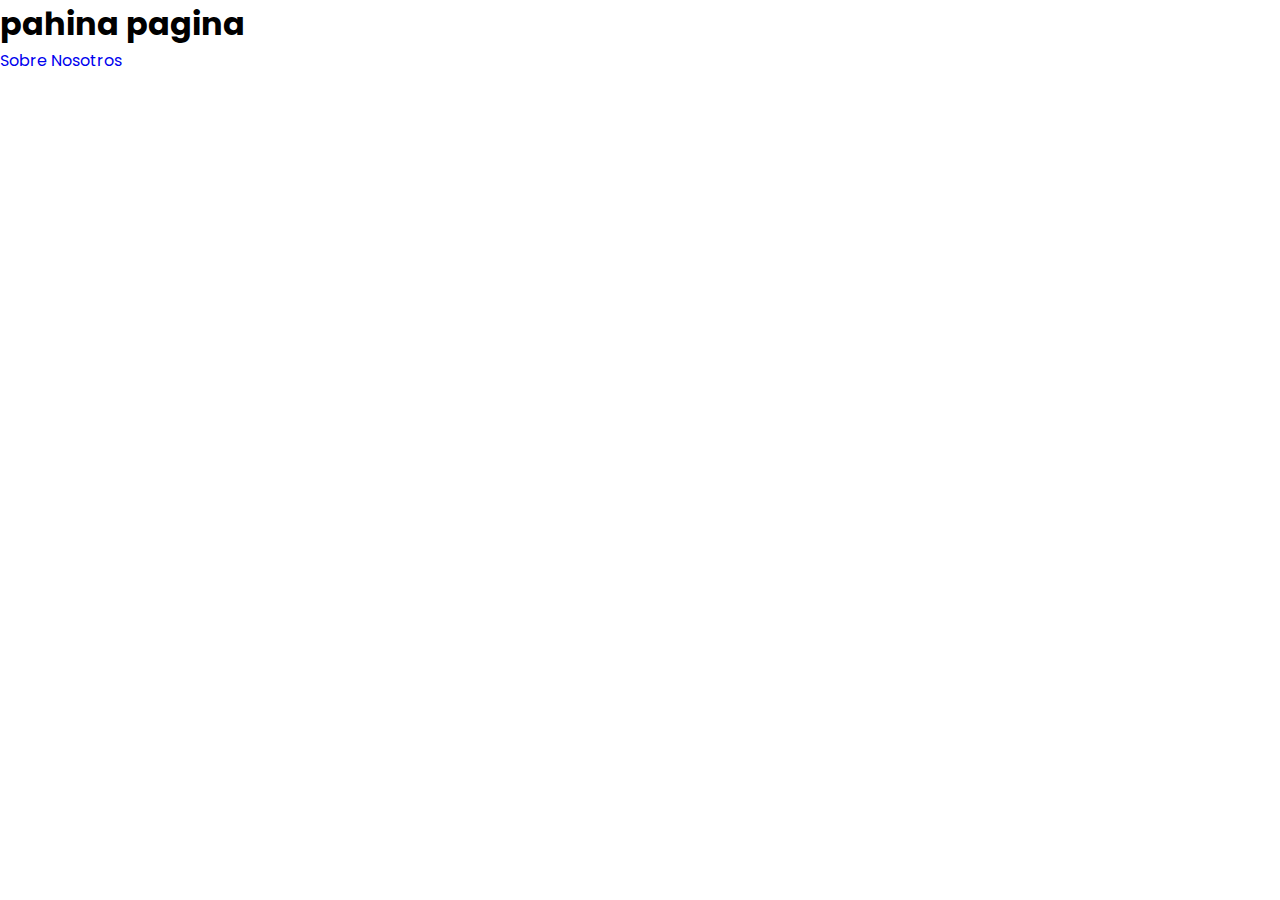
<file: index.html>
<!DOCTYPE html>
<html lang="en">
<head>
    <meta charset="UTF-8">
    <meta name="viewport" content="width=device-width, initial-scale=1.0">
    <link rel="stylesheet" href="style.css">
    <title>Ser instructor</title>
</head>
<body>
   <!--Inicio del header-->

<h1>pahina pagina</h1>
<li><a href="nosotros.html">Sobre Nosotros</a></li>
    <!--Fin del header-->
</body>
</html>
</file>
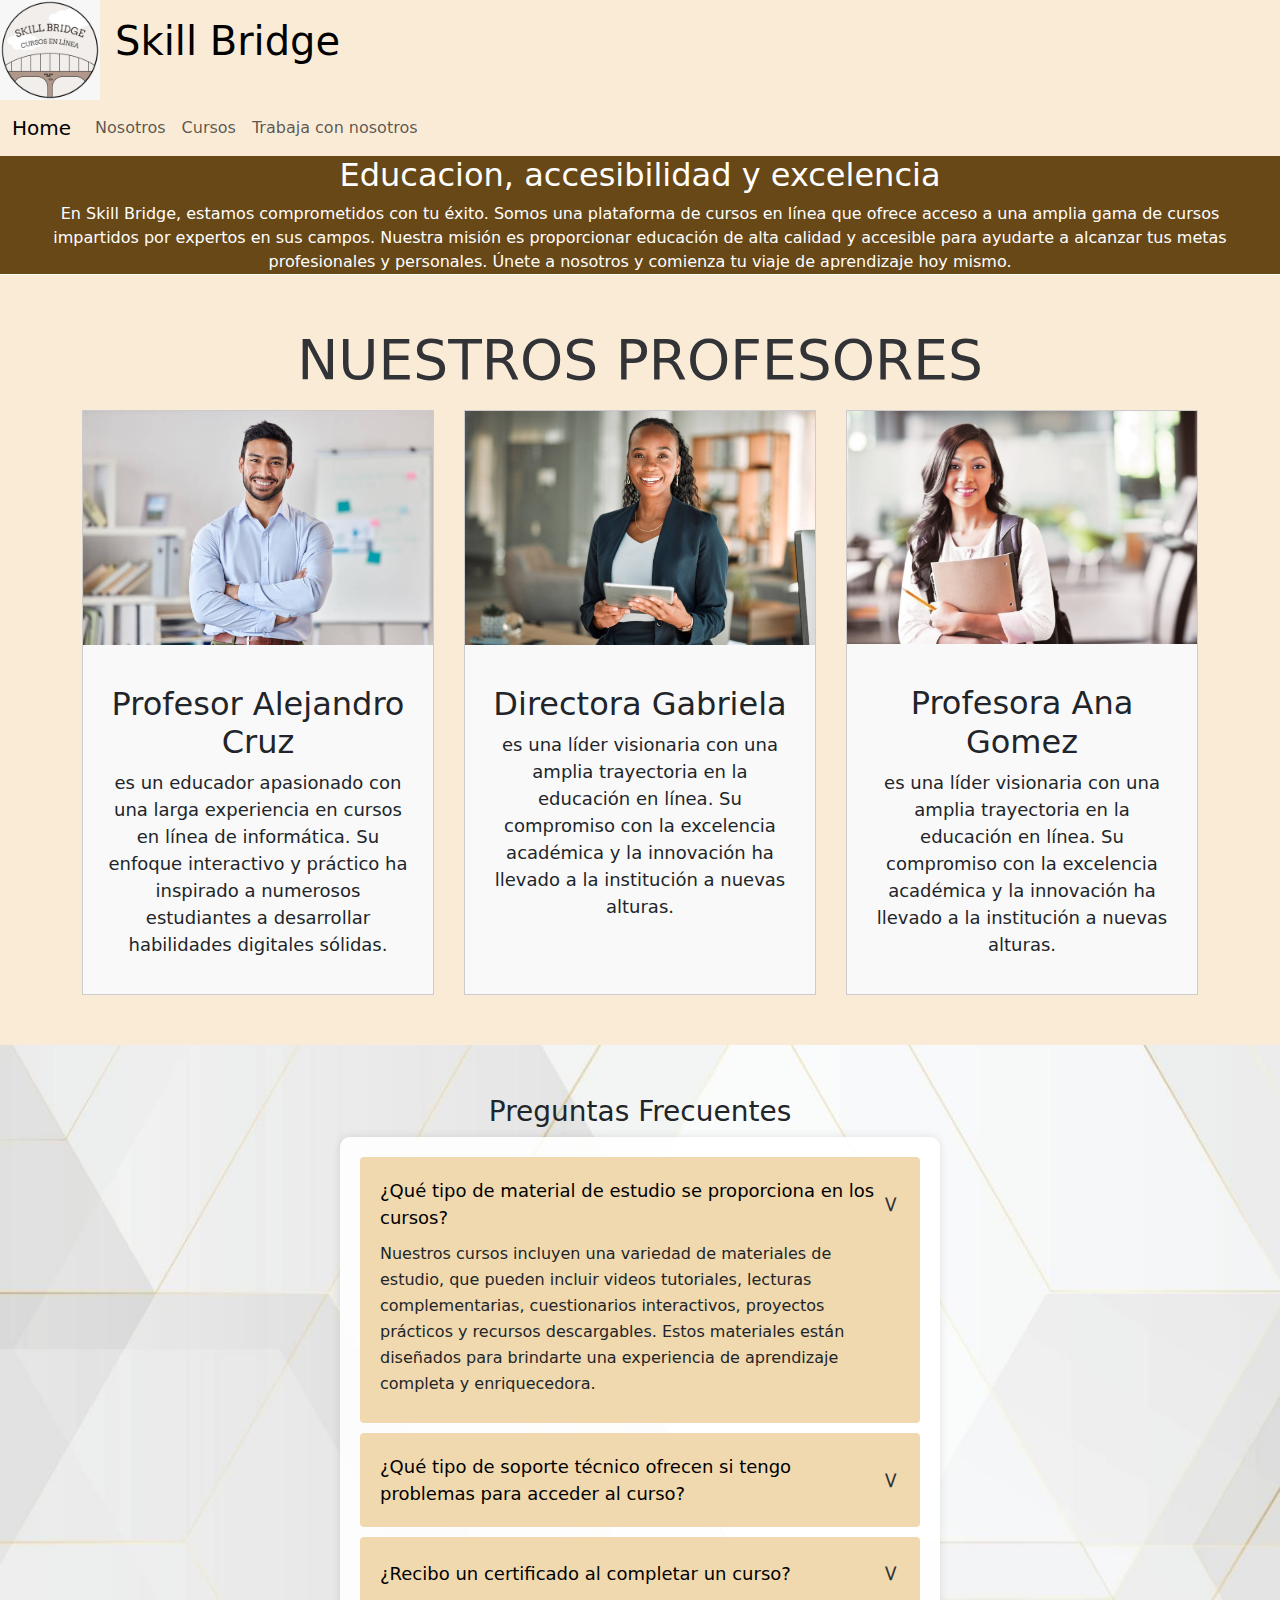
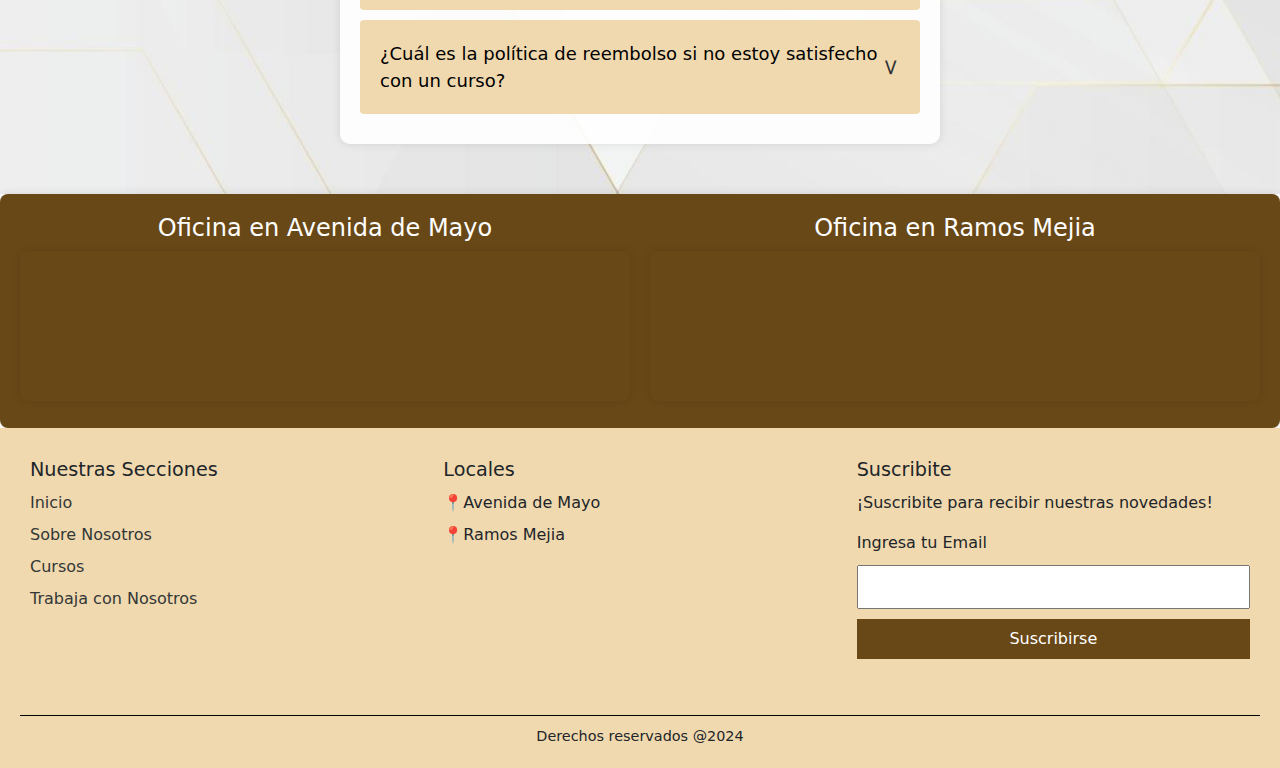
<file: nosotros.html>
<!DOCTYPE html>
<html lang="en">
<head>
    <meta charset="UTF-8">
    <meta name="viewport" content="width=device-width, initial-scale=1.0">
    <title>Document</title>
    <link rel="stylesheet" href="style.css">
    <link href="https://cdn.jsdelivr.net/npm/bootstrap@5.3.3/dist/css/bootstrap.min.css" rel="stylesheet" integrity="sha384-QWTKZyjpPEjISv5WaRU9OFeRpok6YctnYmDr5pNlyT2bRjXh0JMhjY6hW+ALEwIH" crossorigin="anonymous">
    <script src="https://cdn.jsdelivr.net/npm/@popperjs/core@2.11.8/dist/umd/popper.min.js" integrity="sha384-I7E8VVD/ismYTF4hNIPjVp/Zjvgyol6VFvRkX/vR+Vc4jQkC+hVqc2pM8ODewa9r" crossorigin="anonymous"></script>
    <script src="https://cdn.jsdelivr.net/npm/bootstrap@5.3.3/dist/js/bootstrap.min.js" integrity="sha384-0pUGZvbkm6XF6gxjEnlmuGrJXVbNuzT9qBBavbLwCsOGabYfZo0T0to5eqruptLy" crossorigin="anonymous"></script>
    <link rel="stylesheet" href="https://cdnjs.cloudflare.com/ajax/libs/font-awesome/6.5.1/css/all.min.css" integrity="sha512-DTOQO9RWCH3ppGqcWaEA1BIZOC6xxalwEsw9c2QQeAIftl+Vegovlnee1c9QX4TctnWMn13TZye+giMm8e2LwA==" crossorigin="anonymous" referrerpolicy="no-referrer" />
</head>
</head>
<body>
   
    <header>
        <div class="logo-titulo">
            <img src="img/logoRedondo.png" alt="Logo de la empresa">
            <h1 class="titulo">Skill Bridge</h1>
        </div>
        <nav class="navbar navbar-expand-lg navbar-custom">
            <div class="container-fluid">
                <a class="navbar-brand" href="#">Home</a>
                <button class="navbar-toggler" type="button" data-bs-toggle="collapse" data-bs-target="#navbarNavDropdown" aria-controls="navbarNavDropdown" aria-expanded="false" aria-label="Toggle navigation">
                    <span class="navbar-toggler-icon"></span>
                </button>
                <div class="collapse navbar-collapse" id="navbarNavDropdown">
                    <ul class="navbar-nav">
                        <li class="nav-item">
                            <a class="nav-link" href="nosotros.html">Nosotros</a>
                        </li>
                        <li class="nav-item">
                            <a class="nav-link" href="#">Cursos</a>
                        </li>
                        <li class="nav-item">
                            <a class="nav-link" href="#">Trabaja con nosotros</a>
                        </li>
                    </ul>
                </div>
            </div>
        </nav>
    </header>

        <div class="header-content">
            <h2>Educacion, accesibilidad y excelencia</h2>
            <p>En Skill Bridge, estamos comprometidos con tu éxito. Somos una plataforma de cursos en línea que ofrece acceso a
                una amplia gama de cursos impartidos por expertos en sus campos. Nuestra misión es proporcionar educación de alta calidad y
                accesible para ayudarte a alcanzar tus metas profesionales y personales. Únete a nosotros y comienza tu viaje de aprendizaje hoy mismo.</p>
        </div>

    </header>

    <section class="docentes">
        <div class="nuestrosDocentes-content container">
            <h2>Nuestros profesores</h2>
            <div class="docente-container">
                <div class="docente">
                    <img src="img/docente1.jpg" alt="">
                    <div class="docente-info">
                        <h3>Profesor Alejandro Cruz</h3>
                        <p> es un educador apasionado con una larga experiencia en cursos en línea de informática.
                             Su enfoque interactivo y práctico ha inspirado a numerosos estudiantes a desarrollar
                              habilidades digitales sólidas.</p>
                    </div>
                </div>
            
                <div class="docente">
                    <img src="img/docente2.jpg" alt="">
                    <div class="docente-info">
                        <h3>Directora Gabriela</h3>
                        <p>es una líder visionaria con una amplia trayectoria en la educación en línea. 
                            Su compromiso con la excelencia académica y la innovación ha llevado a la 
                            institución a nuevas alturas.</p>
                    </div>
                </div>
            
                <div class="docente">
                    <img src="img/docente3.jpg" alt="">
                    <div class="docente-info">
                        <h3>Profesora Ana Gomez</h3>
                        <p>es una líder visionaria con una amplia trayectoria en la educación en línea. 
                            Su compromiso con la excelencia académica y la innovación ha llevado a la institución a nuevas alturas.</p>
                    </div>
                </div>
            </div>
        </div>
    </section>

    <div class="preguntas-container">
        <h3>Preguntas Frecuentes</h3>
        <ul class="PreguntasAcordeon">
            <li>
                <label for="primera"> ¿Qué tipo de material de estudio se proporciona en los cursos? <span>&#x3e;</span></label>
                <input type="radio" name="Acordeon" id="primera" checked>
                <div class="content">
                    <p>Nuestros cursos incluyen una variedad de materiales de estudio, que pueden incluir videos tutoriales,
                    lecturas complementarias, cuestionarios interactivos, proyectos prácticos y recursos descargables.
                    Estos materiales están diseñados para brindarte una experiencia de aprendizaje completa y enriquecedora.</p>
                </div>
            </li>

            <li>
                <label for="segunda">  ¿Qué tipo de soporte técnico ofrecen si tengo problemas para acceder al curso? <span>&#x3e;</span></label>
                <input type="radio" name="Acordeon" id="segunda">
                <div class="content">
                    <p>Contamos con un equipo de soporte técnico dedicado que está disponible para ayudarte con cualquier 
                        problema que puedas enfrentar al acceder al curso. Puedes ponerte en contacto con nuestro equipo 
                        de soporte enviando un correo electrónico a support@ejemplo.com y te responderemos lo antes posible 
                        para resolver cualquier inconveniente que puedas tener.</p>
                </div>
            </li>

            <li>
                <label for="tercera"> ¿Recibo un certificado al completar un curso?<span>&#x3e;</span></label>
                <input type="radio" name="Acordeon" id="tercera">
                <div class="content">
                    <p> Sí, al completar exitosamente un curso, recibirás un certificado de finalización
                         que puedes descargar e imprimir. Este certificado te ayudará a demostrar tus habilidades 
                         y conocimientos adquiridos durante el curso.</p>
                </div>
            </li>

            <li>
                <label for="cuarta">  ¿Cuál es la política de reembolso si no estoy satisfecho con un curso?<span>&#x3e;</span></label>
                <input type="radio" name="Acordeon" id="cuarta">
                <div class="content">
                    <p>  Entendemos que puede haber ocasiones en las que un curso no cumpla con tus expectativas. 
                        Por lo tanto, ofrecemos una política de reembolso completo dentro de los primeros 30 días
                         posteriores a la compra del curso, si no estás satisfecho por cualquier motivo. 
                         Simplemente contáctanos dentro de este período y te ayudaremos a procesar tu reembolso.</p>
                </div>
            </li>
        </ul>
    </div>

    <div class="map-container">
        <div class="map-wrapper">
            <h4>Oficina en Avenida de Mayo</h4>
            <iframe src="https://www.google.com/maps/embed?pb=!1m18!1m12!1m3!1d3283.806789282526!2d-58.381093!3d-34.609046899999996!2m3!1f0!2f0!3f0!3m2!1i1024!2i768!4f13.1!3m3!1m2!1s0x95bccad0457fa6a3%3A0x30fde298fbcd7cf!2sAv.%20de%20Mayo%2C%20Cdad.%20Aut%C3%B3noma%20de%20Buenos%20Aires!5e0!3m2!1ses-419!2sar!4v1716126914440!5m2!1ses-419!2sar" width="400" height="300" style="border:0;" allowfullscreen="" loading="lazy" referrerpolicy="no-referrer-when-downgrade"></iframe>
        </div>
        <div class="map-wrapper">
            <h4>Oficina en Ramos Mejia</h4>
            <iframe src="https://www.google.com/maps/embed?pb=!1m18!1m12!1m3!1d3281.9386182112694!2d-58.55052722417047!3d-34.656253072935435!2m3!1f0!2f0!3f0!3m2!1i1024!2i768!4f13.1!3m3!1m2!1s0x95bcc8eebd2bcf07%3A0x712c7591d6c812e4!2sAv.%20Gral.%20San%20Mart%C3%ADn%2C%20Ramos%20Mej%C3%ADa%2C%20Provincia%20de%20Buenos%20Aires!5e0!3m2!1ses-419!2sar!4v1716130527221!5m2!1ses-419!2sar" width="600" height="450" style="border:0;" allowfullscreen="" loading="lazy" referrerpolicy="no-referrer-when-downgrade"></iframe>
        </div>
    </div>
    

   <footer>
    <div class="footer-container">
        <div class="footer-column">
            <h3>Nuestras Secciones</h3>
            <ul>
                <li><a href="#">Inicio</a></li>
                <li><a href="nosotros.html">Sobre Nosotros</a></li>
                <li><a href="#">Cursos</a></li>
                <li><a href="#">Trabaja con Nosotros</a></li>
            </ul>
        </div>
        <div class="footer-column">
            <h3>Locales</h3>
            <ul>
                <li><span class="location-icon">📍Avenida de Mayo</span></li>
                <li><span class="location-icon">📍Ramos Mejia</span></li>
            </ul>
        </div>
        <div class="footer-column">
            <h3>Suscribite</h3>
            <p>¡Suscribite para recibir nuestras novedades!</p>
            <form>
                <label for="email">Ingresa tu Email</label>
                <input type="email" id="email" name="email">
                <button type="submit">Suscribirse</button>
            </form>
            <ul>
                <i class="fab fa-facebook-square" style="color: #694817;"></i>
                <i class="fab fa-instagram" style="color: #694817;"></i>
                <i class="fab fa-twitter" style="color: #694817;"></i>
                <i class="fab fa-tiktok" style="color: #694817;"></i>
            </ul>
        </div>
    </div>
    <div class="footer-rights">
        <p>Derechos reservados @2024</p>
    </div>
</footer>

</body>
</html>
</file>
<file: style.css>
@import url('https://fonts.googleapis.com/css2?family=Poppins:ital,wght@0,100;0,200;0,300;0,400;0,500;0,600;0,700;0,800;0,900;1,100;1,200;1,300;1,400;1,500;1,600;1,700;1,800;1,900&display=swap');

* {
    margin: 0;
    padding: 0;
    box-sizing: border-box;
    text-decoration: none;
    list-style: none;
}

body {
    font-family: "Poppins", sans-serif;
}

header{
    background-color: antiquewhite;
    color: #000000;
}

.logo-titulo {
    display: inline-block; 
}

.logo-titulo img {
    width: 100px; 
    vertical-align: middle; 
    margin-right: 10px; 
}

.titulo {
    display: inline-block;
}

nav.navbar-custom {
    background-color: antiquewhite;
}
.container {
    max-width: 1200px;
    margin: 0 auto;
}

.header-content{
    background-color: #694817;
}

.header-content h2 {
    color: rgb(255, 255, 255);
}

.header-content p {
    color: rgb(255, 255, 255); 
}

.header-content {
    text-align: center;
    color: rgb(8, 8, 8);
    padding: 0 20px; /* Reduce el padding horizontal */
}

.header-content h1 {
    font-size: 50px; 
    line-height: 60px; 
    margin-bottom: 0px; 
}

.header-content p {
    padding: 0 20px; /* Reduce el padding horizontal */
}

/*seccion docentes*/

.docentes {
    padding: 50px 0;
    background-color: antiquewhite;
    position: relative;
    margin-top: -15px;
}

.nuestrosDocentes-content {
    text-align: center;
}

.nuestrosDocentes-content h2 {
    font-size: 55px;
    line-height: 70px;
    color: #323337;
    text-transform: uppercase;
    margin-bottom: 15px;
}

.docente-container {
    display: flex;
    justify-content: space-between;
    flex-wrap: wrap;
    gap: 20px; /* Añadido espacio entre elementos */
}

.docente {
    flex-basis: calc(33.33% - 20px);
    overflow: hidden;
    border: 1px solid #ccc;
    transition: transform 0.3s ease;
    box-sizing: border-box;
    display: flex;
    flex-direction: column;
    justify-content: space-between;
    background-color: #f9f9f9; /* Asegurarse de que el fondo sea consistente */
}

@media screen and (max-width: 768px) {
    .docente {
        flex-basis: calc(50% - 20px);
    }
}

@media screen and (max-width: 480px) {
    .docente {
        flex-basis: 100%;
    }
}

.docente:hover {
    transform: scale(1.05);
}

.docente img {
    width: 100%;
    height: auto;
    transition: transform 0.3s ease;
    vertical-align: middle; /* Asegurarse de que la imagen esté alineada al medio */
}

.docente-info {
    padding: 20px;
    flex-grow: 1; /* Permitir que crezca para llenar el espacio */
}

.docente-info h3 {
    font-size: 24px;
    text-align: center;
    margin-top: 20px;
    font-size: 2em;
}

.docente-info p {
    font-size: 18px;
}

h3 {
    text-align: center;
    margin-top: 20px;
    font-size: 2em;
}


/*pregntas frecuentes*/

h3{
    text-align: center;
}

.preguntas-container {
    background: url("/img/fondo.jpg") no-repeat center center;
    background-size: cover;
    padding: 50px 20px;
}

.PreguntasAcordeon {
    margin: 0 auto;
    width: 90%;
    max-width: 600px;
    background: rgba(255, 255, 255, 0.9);
    padding: 20px;
    border-radius: 10px;
    box-shadow: 0 0 10px rgba(0, 0, 0, 0.1);
}

.PreguntasAcordeon li {
    list-style: none;
    margin-bottom: 10px;
    background-color: rgb(240, 217, 175);
    padding: 10px;
    border-radius: 4px;
}

.PreguntasAcordeon li label {
    padding: 10px;
    display: flex;
    align-items: center;
    justify-content: space-between;
    font-size: 18px;
    font-weight: 500;
    cursor: pointer;
    color: #000;
}

.PreguntasAcordeon li label span {
    transform: rotate(90deg);
    font-size: 22px;
    color: #323337;
}

.PreguntasAcordeon label + input[type="radio"] {
    display: none;
}

.PreguntasAcordeon li .content {
    padding: 0 10px;
    line-height: 26px;
    max-height: 0;
    overflow: hidden;
    transition: max-height 0.5s;
}

.PreguntasAcordeon label + input[type="radio"]:checked + .content {
    max-height: 400px;
}

@media (max-width: 600px) {
    .PreguntasAcordeon {
        width: 95%;
        padding: 15px;
    }

    .PreguntasAcordeon li label {
        font-size: 16px;
    }

    .PreguntasAcordeon li .content {
        font-size: 14px;
    }
}

/*ACA VAN LOS MAPAS*/

.map-container {
    display: flex;
    gap: 20px; /* Espacio entre los mapas */
    padding: 20px;
    background: #694817;
    border-radius: 8px;
    box-shadow: 0 0 10px rgba(0, 0, 0, 0.1);
}

.map-container h4 {
    color: white;
    text-align: center;
}

.map-wrapper {
    flex: 1; /* Para que ocupen el mismo ancho */
}

iframe {
    width: 100%;
    height: 150px;
    border: none;
    border-radius: 8px;
    box-shadow: 0 0 10px rgba(0, 0, 0, 0.1);
}

@media (max-width: 900px) {
    .map-container {
        flex-direction: column; /* Cambiar a columna para dispositivos pequeños */
        align-items: center;
    }

    .map-wrapper {
        width: 100%;
        margin-bottom: 20px;
    }
}

footer {
    background-color: rgb(240, 217, 175);
    padding: 20px;
    text-align: center;
    bottom: 0;
    width: 100%;
}

.footer-container {
    display: flex;
    justify-content: space-around; /* Para distribuir columnas equitativamente */
    flex-wrap: wrap; /* Permite que las columnas se envuelvan en pantallas más pequeñas */
}

.footer-column {
    flex: 1;
    margin: 10px;
    min-width: 200px; /* Para asegurar que las columnas no sean demasiado estrechas */
    text-align: left;
}

.footer-column h3 {
    font-size: 1.2em;
    margin-bottom: 10px;
    text-align: left;
}

.footer-column ul {
    list-style-type: none;
    padding: 0;
}

.footer-column li {
    margin-bottom: 8px;
}

.footer-column form {
    display: flex;
    flex-direction: column;
    align-items: flex-start;
}

.footer-column form label,
.footer-column form input,
.footer-column form button {
    margin-bottom: 10px;
    width: 100%;
}

.footer-column form input {
    padding: 8px;
    box-sizing: border-box; /* Asegura que el padding no aumente el tamaño del input */
}

.footer-column form button {
    padding: 8px;
    background-color: #694817;
    color: white;
    border: none;
    cursor: pointer;
}

.footer-column form button:hover {
    background-color: #563d29;
}

.footer-rights {
    margin-top: 20px; 
    border-top: 1px solid #000000; 
    padding-top: 10px;
}

.footer-rights p {
    margin: 0;
    font-size: 0.9em;
}

.footer-column ul li a {
    text-decoration: none;
    color: #323737;
    transition: color 0.3s ease;
}

.footer-column ul li a:hover {
    color: #d1660f;
}


@media screen and (max-width: 768px) {
    .docente-container {
        flex-direction: column;
    }
    .docente {
        flex-basis: 100%; 
        margin-bottom: 20px; 
    }
}
</file>
